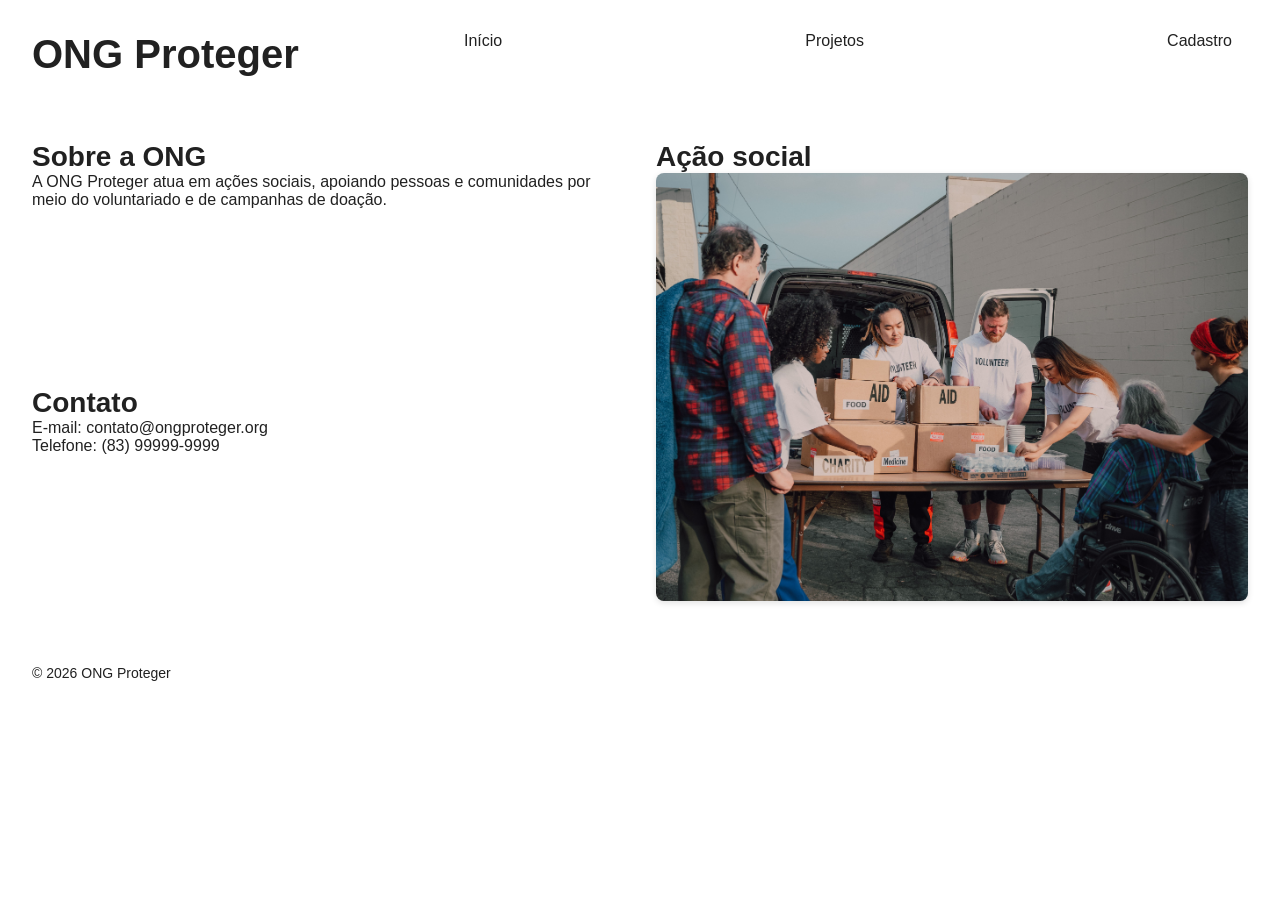
<file: html/index.html>
<!DOCTYPE html>
<html lang="pt-br">
<head>
    <meta charset="UTF-8">
    <meta name="viewport" content="width=device-width, initial-scale=1.0">
    <link rel="stylesheet" type="text/css" href="../css/style.css">
    <link rel="stylesheet" href="https://unpkg.com/aos@2.3.4/dist/aos.css">
    <title>ONG Proteger - Página Inicial</title>
</head>
<body>

    <header>
        <h1>ONG Proteger</h1>
        <nav>
    <input type="checkbox" id="menu-toggle">
    <label for="menu-toggle" class="menu-icon">☰</label>

    <ul>
        <li><a href="index.html">Início</a></li>

        <li class="dropdown">
            <a href="#projetos">Projetos</a>
            <ul class="submenu">
                <li><a href="projetos.html#idosos">Cuidando dos Idosos</a></li>
                <li><a href="projetos.html#cesta">Cesta Solidária</a></li>
                <li><a href="projetos.html#saude">Saúde e Bem-Estar</a></li>
            </ul>
        </li>

        <li><a href="#cadastro">Cadastro</a></li>
    </ul>
</nav>
    </header>

    <main id="app">
        <section>
            <h2>Sobre a ONG</h2>
            <p>A ONG Proteger atua em ações sociais, apoiando pessoas e comunidades por meio do voluntariado e de campanhas de doação.</p>
        </section>

        <section>
            <h2>Contato</h2>
            <p>E-mail: contato@ongproteger.org</p>
            <p>Telefone: (83) 99999-9999</p>
        </section>

        <section>
            <h2>Ação social</h2>
            <img src="../imagens/ong.jpg"
                 alt="Voluntários da ONG realizando uma ação social"
                 width="600">
        </section>
    </main>

        <footer>
        <p>&copy; 2026 ONG Proteger</p>
    </footer>

    <script src="https://unpkg.com/aos@2.3.4/dist/aos.js"></script>
    <script type="module" src="../js/script.js"></script>
</body>
</html>
</file>
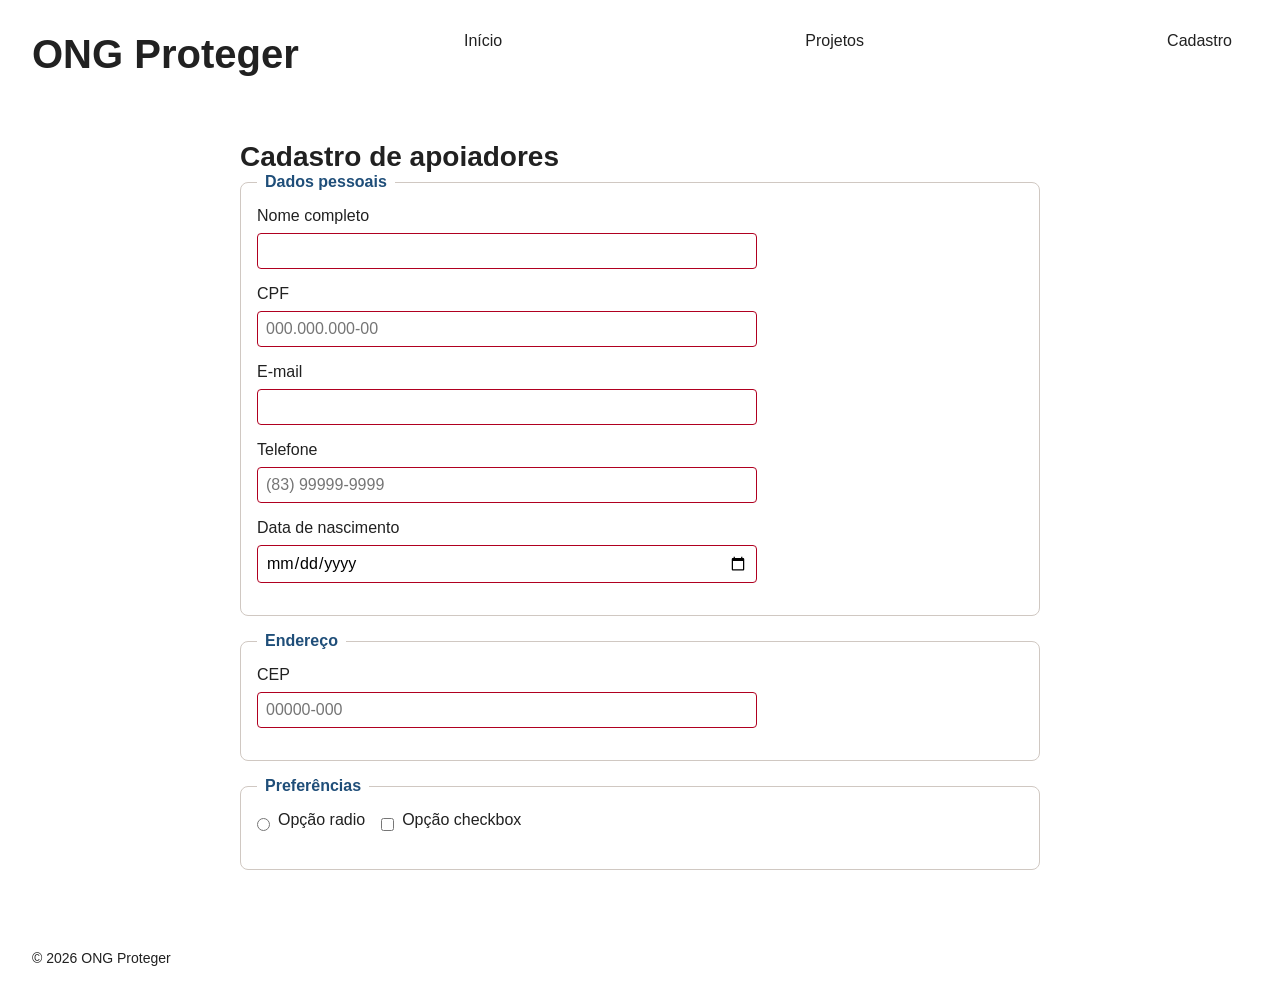
<file: html/cadastro.html>
<!DOCTYPE html>
<html lang="pt-br">
<head>
    <meta charset="UTF-8">
    <meta name="viewport" content="width=device-width, initial-scale=1.0">
   <link rel="stylesheet" href="../css/style.css">
    <title>ONG Proteger - Cadastro</title>
</head>
<body>

    <header>
        <h1>ONG Proteger</h1>
        <nav>
    <input type="checkbox" id="menu-toggle">
    <label for="menu-toggle" class="menu-icon">☰</label>
    <ul>
        <li><a href="index.html">Início</a></li>

        <li class="dropdown">
            <a href="projetos.html">Projetos</a>
            <ul class="submenu">
                <li><a href="projetos.html">Cuidando dos Idosos</a></li>
                <li><a href="projetos.html">Cesta Solidária</a></li>
                <li><a href="projetos.html">Saúde e Bem-Estar</a></li>
            </ul>
        </li>

        <li><a href="cadastro.html">Cadastro</a></li>
    </ul>
</nav>
    </header>

    <main>
        <section>
            <h2>Cadastro de apoiadores</h2>

            <form>
                <fieldset>
                    <legend>Dados pessoais</legend>

                    <p>
                        <label for="nome">Nome completo</label><br>
                        <input type="text" id="nome" name="nome" required>
                    </p>

                    <p>
                        <label for="cpf">CPF</label><br>
                        <input type="text" id="cpf" name="cpf"
                               placeholder="000.000.000-00"
                               pattern="[0-9]{3}\.[0-9]{3}\.[0-9]{3}-[0-9]{2}"
                               title="Use o formato 000.000.000-00"
                               required>
                    </p>

                    <p>
                        <label for="email">E-mail</label><br>
                        <input type="email" id="email" name="email" required>
                    </p>

                    <p>
                        <label for="telefone">Telefone</label><br>
                        <input type="tel" id="telefone" name="telefone"
                               placeholder="(83) 99999-9999"
                               pattern="\([0-9]{2}\) [0-9]{5}-[0-9]{4}"
                               title="Use o formato (83) 99999-9999"
                               required>
                    </p>

                    <p>
                        <label for="nascimento">Data de nascimento</label><br>
                        <input type="date" id="nascimento" name="nascimento" required>
                    </p>
                </fieldset>

                <fieldset>
                    <legend>Endereço</legend>

                    <p>
                        <label for="cep">CEP</label><br>
                        <input type="text" id="cep" name="cep"
                               placeholder="00000-000"
                               pattern="[0-9]{5}-[0-9]{3}"
                               title="Use o formato 00000-000"
                               required>
                    </p>
                </fieldset>

                <fieldset>
                    <legend>Preferências</legend>

                    <p>
                        <input type="radio" id="opcao-radio" name="preferencia" value="radio">
                        <label for="opcao-radio">Opção radio</label>
                    </p>

                    <p>
                        <input type="checkbox" id="opcao-checkbox" name="checkbox" value="checkbox">
                        <label for="opcao-checkbox">Opção checkbox</label>
                    </p>
                </fieldset>
            </form>
        </section>
    </main>

    <footer>
        <p>&copy; 2026 ONG Proteger</p>
    </footer>
    
<script src="../js/script.js"></script>
</body>
</html>
</file>
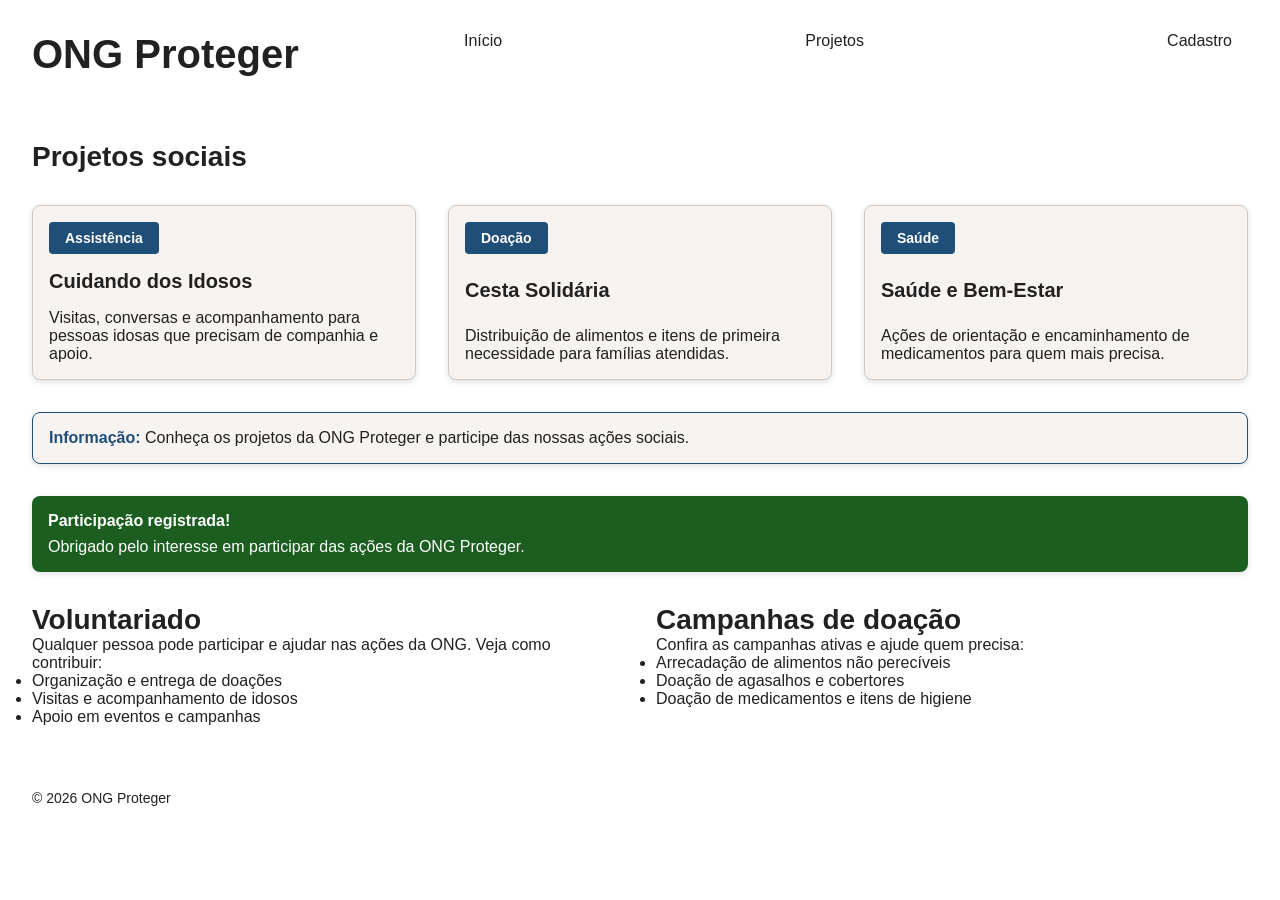
<file: html/projetos.html>
<!DOCTYPE html>
<html lang="pt-br">

<head>
    <meta charset="UTF-8">
    <meta name="viewport" content="width=device-width, initial-scale=1.0">
    <link rel="stylesheet" href="../css/style.css">
    <title>ONG Proteger - Projetos</title>
</head>

<body>

    <header>
        <h1>ONG Proteger</h1>

        <nav>
            <input type="checkbox" id="menu-toggle">
            <label for="menu-toggle" class="menu-icon">☰</label>

            <ul>
                <li><a href="index.html">Início</a></li>

                <li class="dropdown">
                    <a href="projetos.html">Projetos</a>

                    <ul class="submenu">
                        <li><a href="projetos.html">Cuidando dos Idosos</a></li>
                        <li><a href="projetos.html">Cesta Solidária</a></li>
                        <li><a href="projetos.html">Saúde e Bem-Estar</a></li>
                    </ul>
                </li>

                <li><a href="cadastro.html">Cadastro</a></li>
            </ul>
        </nav>
    </header>

    <main>

        <section>
            <h2>Projetos sociais</h2>

            <article>
                <span class="badge">Assistência</span>
                <h3>Cuidando dos Idosos</h3>
                <p>
                    Visitas, conversas e acompanhamento para pessoas idosas
                    que precisam de companhia e apoio.
                </p>
            </article>

            <article>
                <span class="badge">Doação</span>
                <h3>Cesta Solidária</h3>
                <p>
                    Distribuição de alimentos e itens de primeira necessidade
                    para famílias atendidas.
                </p>
            </article>

            <article>
                <span class="badge">Saúde</span>
                <h3>Saúde e Bem-Estar</h3>
                <p>
                    Ações de orientação e encaminhamento de medicamentos
                    para quem mais precisa.
                </p>
            </article>
        </section>

        <div class="alerta">
            <strong>Informação:</strong>
            Conheça os projetos da ONG Proteger e participe das nossas ações sociais.
        </div>

        <div class="toast">
            <strong>Participação registrada!</strong>
            Obrigado pelo interesse em participar das ações da ONG Proteger.
        </div>

        <section>
            <h2>Voluntariado</h2>

            <p>
                Qualquer pessoa pode participar e ajudar nas ações da ONG.
                Veja como contribuir:
            </p>

            <ul>
                <li>Organização e entrega de doações</li>
                <li>Visitas e acompanhamento de idosos</li>
                <li>Apoio em eventos e campanhas</li>
            </ul>
        </section>

        <section>
            <h2>Campanhas de doação</h2>

            <p>
                Confira as campanhas ativas e ajude quem precisa:
            </p>

            <ul>
                <li>Arrecadação de alimentos não perecíveis</li>
                <li>Doação de agasalhos e cobertores</li> 
                <li>Doação de medicamentos e itens de higiene</li> 
            </ul> 
        </section> 
    
    </main> 
    
    <footer> 
        <p>&copy; 2026 ONG Proteger</p> 
    </footer> 

<script src="../js/script.js"></script>
</body> 
</html>
</file>
<file: css/style.css>
/* ==============================
   2.1 - RESET CSS
   ============================== */

* {
    margin: 0;
    padding: 0;
    box-sizing: border-box;
}
/* ==============================
   2.2 - DESIGN SYSTEM
   ============================== */

:root {
    /* Cores: primárias */
    --cor-primaria: #B71C1C;
    --cor-primaria-escura: #8E1515;

    /* Cores: secundárias */
    --cor-secundaria: #1F4E79;
    --cor-secundaria-escura: #163A5A;

    /* Cores: fundos */
    --cor-fundo: #FFFFFF;
    --cor-fundo-alternativo: #F7F3F0;

    /* Cores: textos */
    --cor-texto: #212121;
    --cor-texto-suave: #5A5A5A;

    /* Cores: bordas */
    --cor-borda: #D0C8C2;

    /* Cores: feedback */
    --cor-sucesso: #1B5E20;
    --cor-erro: #B00020;

    /* Tipografia */
    --fonte-principal: "Segoe UI", Roboto, Arial, sans-serif;
    --fonte-auxiliar: 0.875rem;
    --fonte-base: 1rem;
    --fonte-subtitulo: 1.25rem;
    --fonte-titulo: 1.75rem;
    --fonte-titulo-principal: 2.5rem;

    /* Espaçamentos */
    --espaco-1: 0.5rem;
    --espaco-2: 1rem;
    --espaco-3: 1.5rem;
    --espaco-4: 2rem;
    --espaco-5: 2.5rem;
    --espaco-6: 3rem;

    /* Sombras */
    --sombra-suave: 0 2px 6px rgba(0, 0, 0, 0.12);
    --sombra-media: 0 4px 12px rgba(0, 0, 0, 0.18);

    /* Border-radius */
    --raio-pequeno: 4px;
    --raio-medio: 8px;
    --raio-grande: 16px;
}
body {
    font-family: var(--fonte-principal);
    font-size: var(--fonte-base);
    color: var(--cor-texto);
    background-color: var(--cor-fundo);
}

h1 {
    font-size: var(--fonte-titulo-principal);
}

h2 {
    font-size: var(--fonte-titulo);
}

h3 {
    font-size: var(--fonte-subtitulo);
}

footer p {
    font-size: var(--fonte-auxiliar);
}

/* ==============================
   2.3 - LAYOUT MACRO COM CSS GRID
   ============================== */

header,
main,
footer {
    --grid-gap: var(--espaco-2);

    display: grid;
    grid-template-columns: 1fr;
    gap: var(--grid-gap);
    width: 100%;
    max-width: 1320px;
    margin-inline: auto;
    padding: var(--espaco-2);
}

main {
    align-items: start;
}

header > h1,
header > nav,
main > section,
footer > p {
    grid-column: 1 / -1;
}

main > section:has(> article) {
    display: grid;
    grid-template-columns: subgrid;
    gap: var(--grid-gap);
}

main > section:has(> article) > h2 {
    grid-column: 1 / -1;
}

@media (max-width: 480px) {
    header,
    main,
    footer {
        grid-template-columns: 1fr;
    }
}

@media (min-width: 481px) and (max-width: 767px) {
    header,
    main,
    footer {
        --grid-gap: var(--espaco-3);
        grid-template-columns: repeat(4, 1fr);
        padding: var(--espaco-3);
    }
}

@media (min-width: 768px) and (max-width: 1023px) {
    header,
    main,
    footer {
        --grid-gap: var(--espaco-3);
        grid-template-columns: repeat(8, 1fr);
        padding: var(--espaco-3);
    }

    header > h1 {
        grid-column: span 4;
    }

    header > nav {
        grid-column: span 4;
    }

    main:has(img) > section:nth-child(-n+2) {
        grid-column: span 4;
    }

    main > section:has(> article) > article {
        grid-column: span 4;
    }

    main:has(article) > section:nth-child(n+2) {
        grid-column: span 4;
    }

    main:has(form) > section {
        grid-column: 2 / span 6;
    }
}

@media (min-width: 1024px) and (max-width: 1399px) {
    header,
    main,
    footer {
        --grid-gap: var(--espaco-4);
        grid-template-columns: repeat(12, 1fr);
        padding: var(--espaco-4);
    }

    header > h1 {
        grid-column: span 4;
    }

    header > nav {
        grid-column: span 8;
    }

    main:has(img) > section:nth-child(1) {
        grid-column: 1 / span 6;
    }

    main:has(img) > section:nth-child(2) {
        grid-column: 1 / span 6;
    }

    main:has(img) > section:nth-child(3) {
        grid-column: 7 / span 6;
        grid-row: 1 / span 2;
    }

    main > section:has(> article) > article {
        grid-column: span 4;
    }

    main:has(article) > section:nth-child(n+2) {
        grid-column: span 6;
    }

    main:has(form) > section {
        grid-column: 3 / span 8;
    }
}

@media (min-width: 1400px) {
    header,
    main,
    footer {
        --grid-gap: var(--espaco-5);
        grid-template-columns: repeat(12, 1fr);
        max-width: 1320px;
        padding: var(--espaco-5);
    }

    header > h1 {
        grid-column: span 4;
    }

    header > nav {
        grid-column: span 8;
    }

    main:has(img) > section:nth-child(1) {
        grid-column: 1 / span 6;
    }

    main:has(img) > section:nth-child(2) {
        grid-column: 1 / span 6;
    }

    main:has(img) > section:nth-child(3) {
        grid-column: 7 / span 6;
        grid-row: 1 / span 2;
    }

    main > section:has(> article) > article {
        grid-column: span 4;
    }

    main:has(article) > section:nth-child(n+2) {
        grid-column: span 6;
    }

    main:has(form) > section {
        grid-column: 3 / span 8;
    }
}

/* ==============================
   2.4 - LAYOUT MICRO COM FLEXBOX
   MÓDULO 1 - NAVEGAÇÃO PRINCIPAL
   ============================== */

nav ul {
    display: flex;
    justify-content: space-between;
    align-items: center;
    flex-wrap: wrap;
    gap: var(--espaco-2);
}

/* ==============================
   2.4 - MÓDULO 2
   CARTÕES DE PROJETOS
   ============================== */

main > section:has(> article) > article {
    display: flex;
    flex-direction: column;
    justify-content: space-between;
    height: 100%;
    gap: var(--espaco-2);
}

/* ==============================
   2.4 - MÓDULO 3
   GRUPO PREFERÊNCIAS DO FORMULÁRIO
   ============================== */

form > fieldset:nth-of-type(3) {
    display: flex;
    flex-wrap: wrap;
    gap: var(--espaco-2);
}

form > fieldset:nth-of-type(3) > p {
    display: flex;
    align-items: center;
    gap: var(--espaco-1);
}

/* ==============================
   3.1 - NAVEGAÇÃO RESPONSIVA/INTERATIVA
   ============================== */

nav a {
    color: var(--cor-texto);
    text-decoration: none;
    padding: var(--espaco-1) var(--espaco-2);
    border-radius: var(--raio-pequeno);
}

nav a:hover {
    color: var(--cor-primaria);
    background-color: var(--cor-fundo-alternativo);
}

nav a:focus-visible {
    outline: 2px solid var(--cor-primaria);
    outline-offset: 2px;
}

/* ==============================
   3.2 - CARDS E IMAGEM/MÍDIA
   CARDS DOS PROJETOS
   ============================== */

main > section:has(> article) > article {
    background-color: var(--cor-fundo-alternativo);
    border: 1px solid var(--cor-borda);
    border-radius: var(--raio-medio);
    padding: var(--espaco-2);
    box-shadow: var(--sombra-suave);
}

/* ==============================
   3.2 - IMAGEM/MÍDIA
   ============================== */

main img {
    display: block;
    width: 100%;
    max-width: 600px;
    height: auto;
    border-radius: var(--raio-medio);
    box-shadow: var(--sombra-suave);
}

/* ==============================
   3.3 - FORMULÁRIO
   CAMPOS DE ENTRADA
   ============================== */

form input {
    width: 100%;
    max-width: 500px;
    padding: var(--espaco-1);
    border: 1px solid var(--cor-borda);
    border-radius: var(--raio-pequeno);
    font-family: var(--fonte-principal);
    font-size: var(--fonte-base);
}

/* ==============================
   3.3 - FORMULÁRIO
   FOCO DOS CAMPOS
   ============================== */

form input:focus {
    outline: 2px solid var(--cor-primaria);
    outline-offset: 2px;
}

/* ==============================
   3.3 - FORMULÁRIO
   FIELDSET E LEGEND
   ============================== */

form fieldset {
    border: 1px solid var(--cor-borda);
    border-radius: var(--raio-medio);
    padding: var(--espaco-2);
    margin-bottom: var(--espaco-2);
}

form legend {
    padding: 0 var(--espaco-1);
    font-weight: bold;
    color: var(--cor-secundaria);
}

/* ==============================
   3.3 - FORMULÁRIO
   CONTROLES DE SELEÇÃO E TEXTOS
   ============================== */

form input[type="radio"],
form input[type="checkbox"] {
    width: auto;
    max-width: none;
    padding: 0;
}

form label {
    display: inline-block;
    margin-bottom: var(--espaco-1);
}

form fieldset p {
    margin-bottom: var(--espaco-2);
}

/* ==============================
   3.3 - FORMULÁRIO
   VALIDAÇÃO DOS CAMPOS
   ============================== */

form input:valid {
    border-color: var(--cor-sucesso);
}

form input:invalid {
    border-color: var(--cor-erro);
}

/* ==============================
   3.4 - ACESSIBILIDADE
   ESTADO ATIVO DOS LINKS
   ============================== */

nav a:active {
    color: var(--cor-fundo);
    background-color: var(--cor-primaria);
}

/* Complemento da navegação: dropdown e menu hambúrguer */

nav {
    position: relative;
}

#menu-toggle {
    display: none;
}

.menu-icon {
    display: none;
}

nav > ul {
    display: flex;
    justify-content: space-between;
    align-items: center;
    flex-wrap: wrap;
    gap: var(--espaco-2);
    list-style: none;
}

nav > ul > li {
    position: relative;
}

nav .submenu {
    display: none;
    position: absolute;
    top: 100%;
    left: 0;
    min-width: 220px;
    flex-direction: column;
    align-items: stretch;
    gap: 0;
    padding: var(--espaco-1);
    background-color: var(--cor-fundo);
    border: 1px solid var(--cor-borda);
    border-radius: var(--raio-medio);
    box-shadow: var(--sombra-suave);
    z-index: 10;
    list-style: none;
}

nav .submenu li {
    width: 100%;
}

nav .submenu a {
    display: block;
    width: 100%;
}

nav .dropdown:hover > .submenu,
nav .dropdown:focus-within > .submenu {
    display: flex;
}

/* Menu hambúrguer em telas menores */

@media (max-width: 767px) {

    .menu-icon {
        display: block;
        width: fit-content;
        padding: var(--espaco-1) var(--espaco-2);
        color: var(--cor-texto);
        font-size: 1.5rem;
        cursor: pointer;
        border-radius: var(--raio-pequeno);
    }

    .menu-icon:hover {
        color: var(--cor-primaria);
        background-color: var(--cor-fundo-alternativo);
    }

    .menu-icon:focus-visible {
        outline: 2px solid var(--cor-primaria);
        outline-offset: 2px;
    }

    nav > ul {
        display: none;
        flex-direction: column;
        align-items: stretch;
        width: 100%;
        gap: var(--espaco-1);
        margin-top: var(--espaco-1);
    }

    #menu-toggle:checked + .menu-icon + ul {
        display: flex;
    }

    nav .submenu {
        position: static;
        width: 100%;
        box-shadow: none;
        border: 0;
        padding-left: var(--espaco-2);
    }

    nav .dropdown:hover > .submenu,
    nav .dropdown:focus-within > .submenu {
        display: none;
    }

    #menu-toggle:checked + .menu-icon + ul .dropdown:hover > .submenu,
    #menu-toggle:checked + .menu-icon + ul .dropdown:focus-within > .submenu {
        display: flex;
    }
}

/* Ajuste dos cards para telas pequenas */

@media (min-width: 481px) and (max-width: 767px) {
    main > section:has(> article) > article {
        grid-column: 1 / -1;
    }
}

/* Badges dos projetos */

.badge {
    display: inline-block;
    width: fit-content;
    padding: var(--espaco-1) var(--espaco-2);
    background-color: var(--cor-secundaria);
    color: var(--cor-fundo);
    font-size: var(--fonte-auxiliar);
    font-weight: bold;
    border-radius: var(--raio-pequeno);
}

/* Alerta de informação */

.alerta {
    grid-column: 1 / -1;
    padding: var(--espaco-2);
    background-color: var(--cor-fundo-alternativo);
    color: var(--cor-texto);
    border: 1px solid var(--cor-secundaria);
    border-radius: var(--raio-medio);
    box-shadow: var(--sombra-suave);
}

.alerta strong {
    color: var(--cor-secundaria);
}

/* Toast de confirmação */

.toast {
    grid-column: 1 / -1;
    padding: var(--espaco-2);
    background-color: var(--cor-sucesso);
    color: var(--cor-fundo);
    border-radius: var(--raio-medio);
    box-shadow: var(--sombra-suave);
}

.toast strong {
    display: block;
    margin-bottom: var(--espaco-1);
}
</file>
